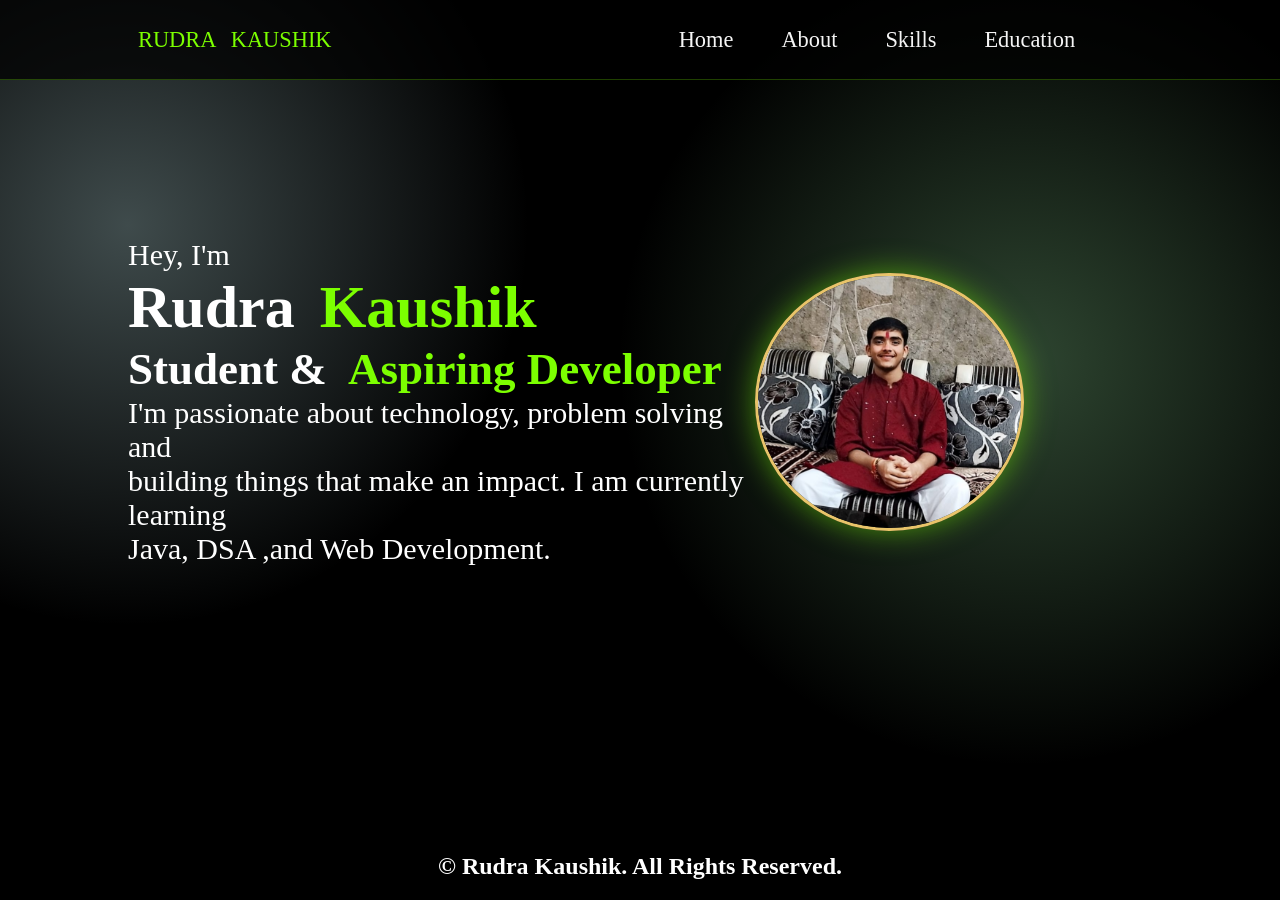
<file: index.html>
<!DOCTYPE html>
<html lang="en">
<head>
    <meta charset="UTF-8">
    <meta name="viewport" content="width=device-width, initial-scale=1.0">
    <title>Portfolio</title>
    <link rel="stylesheet" href="style.css">
</head>
<body>

 <div class="container">

    <div class="nav">
         <p id="kaushik"> RUDRA <span id="kaushik">KAUSHIK</span></p>
        <nav class="nav-class">
           <a href="index.html">Home</a>
           <a href="about.html">About</a>
           <a href="skills.html">Skills</a>
           <a href="education.html">Education</a>
           <!-- <a href="contact.html">Contact</a> -->
        </nav>

    </div>
   

    <div class="box1">

        <div class="item1" id="intro">
            <p>Hey, I'm</p>
            <h1>
                Rudra  
                <span id="kaushik">Kaushik</span>
            </h1>
            <h2>Student & <span id="kaushik">Aspiring Developer</span></h2>
            <p>I'm passionate about technology, problem solving and <br>
            building things that make an impact. I am currently learning <br>
            Java, DSA ,and Web Development.</p>
        </div>

        <div class="item1" id="img">
            <img  src="IMG.jpg" alt="Profile Image" >
        </div>
        
 </div>
 </div>

 <footer class="footer">
    <h2> &copy; Rudra Kaushik. All Rights Reserved.</h2>
 </footer>
 
</body>
</html>
</file>
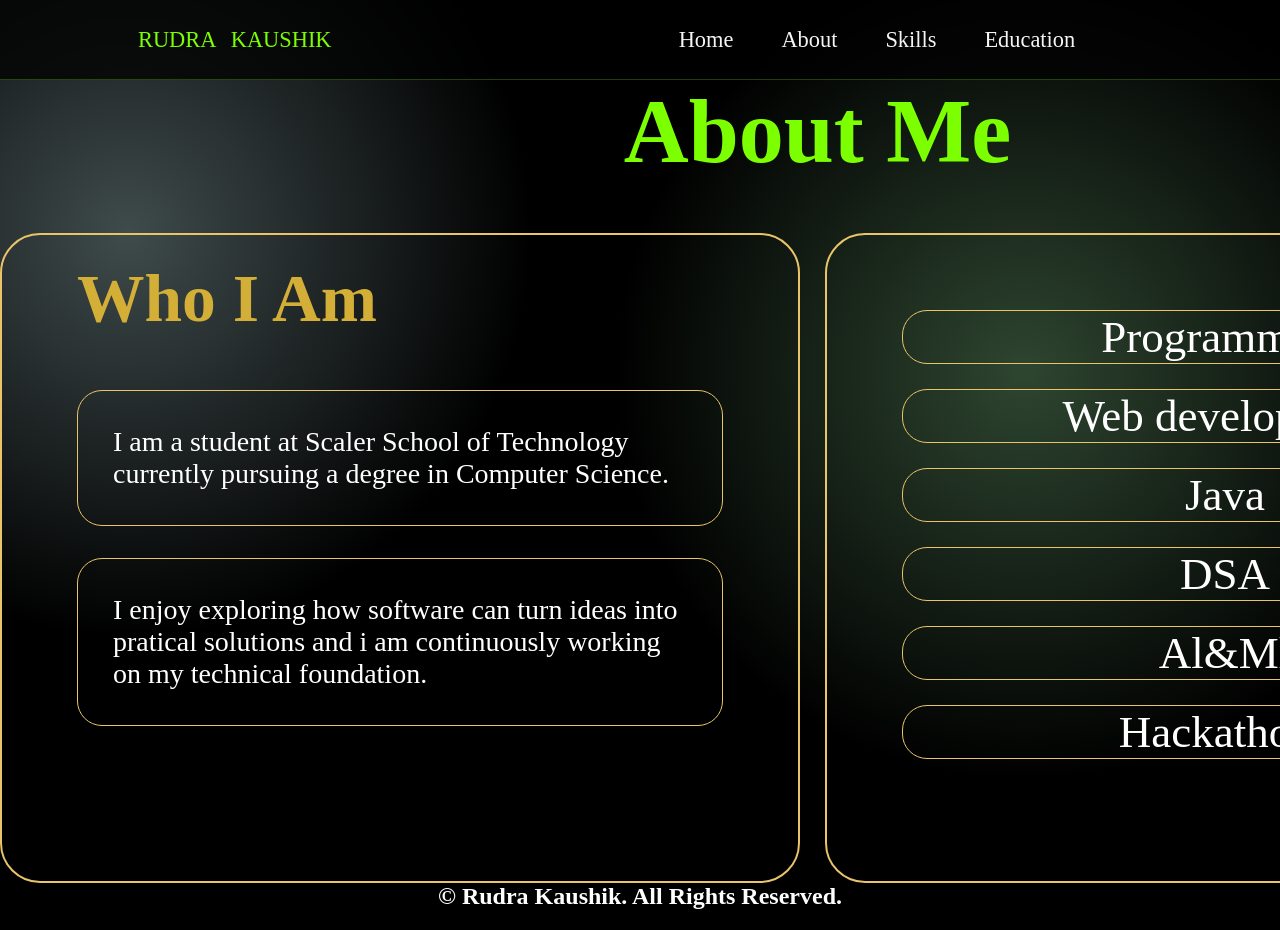
<file: about.html>
<!DOCTYPE html>
<html lang="en">
<head>
    <meta charset="UTF-8">
    <meta name="viewport" content="width=device-width, initial-scale=1.0">
    <title>About Me</title>
    <link rel="stylesheet" href="style.css">
</head>
<body>
<div class="container2">

     <div class="nav">
         <p id="kaushik"> RUDRA <span id="kaushik">KAUSHIK</span></p>
        <nav class="nav-class">
           <a href="index.html">Home</a>
           <a href="about.html">About</a>
           <a href="skills.html">Skills</a>
           <a href="education.html">Education</a>
           <!-- <a href="contact.html">Contact</a> -->
        </nav>

    </div>
    <div class="box2">
        <div class="item2">
            <h1><span id="kaushik">About Me</span></h1>
        </div>
        <div class="item2" id="secondBox">
            <div class="introduction" id="who">
                <h2><span id="lang">Who I Am</span></h2>
            </br>
                <p>I am  a student at Scaler School of Technology currently pursuing a degree in Computer Science.</p>
            </br>
            <p>I enjoy exploring how software can turn ideas into pratical solutions and i am continuously working on my technical foundation.</p>
            </div>

            <div class="introduction" id="interest">
                <p>Programming</p>
                <p>Web development</p>
                <p>Java</p>
                <p>DSA</p>
                <p>Al&Ml</p>
                <p>Hackathons</p>
            </div>
        </div>
    </div>
</div>

 <footer class="footer">
    <h2> &copy; Rudra Kaushik. All Rights Reserved.</h2>
 </footer>
 
</body>
</html>
</file>
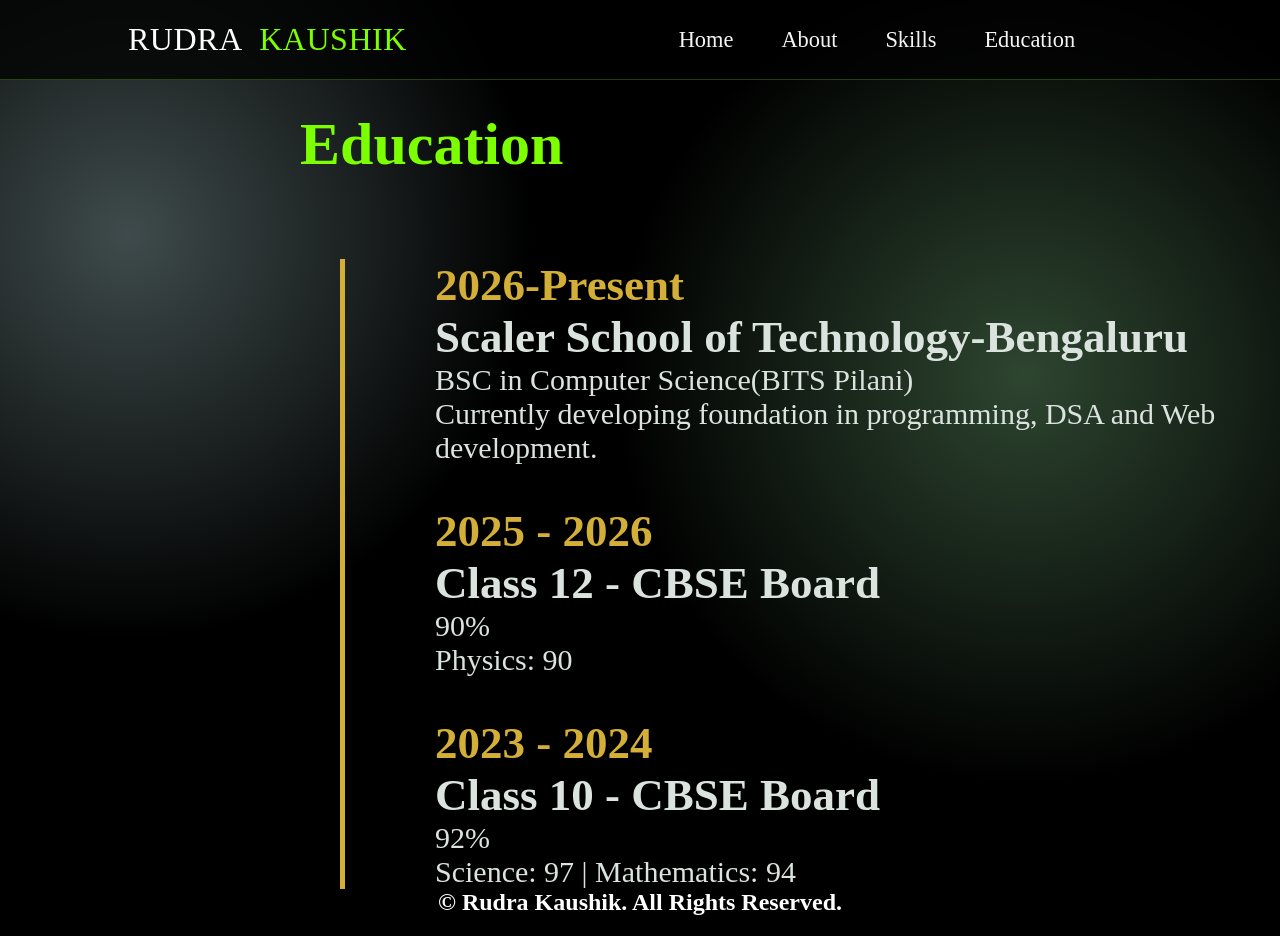
<file: education.html>
<!DOCTYPE html>
<html lang="en">
<head>
    <meta charset="UTF-8">
    <meta name="viewport" content="width=device-width, initial-scale=1.0">
    <title>Education</title>
    <link rel="stylesheet" href="style.css">
</head>
<body>
    <div class="container4">

         <div class="nav">
         <p id="rudra"> RUDRA <span id="kaushik">KAUSHIK</span></p>
        <nav class="nav-class">
           <a href="index.html">Home</a>
           <a href="about.html">About</a>
           <a href="skills.html">Skills</a>
           <a href="education.html">Education</a>
           <!-- <a href="contact.html">Contact</a> -->
        </nav>

    </div>

    <div class="box4">
        <div class="item4">
            <h1>Education</h1>
        </div>
        <div class="item4" id="category">
            <div class="category">
                <h2><span id="timeline">2026-Present</span></h2>
                <h2>Scaler School of Technology-Bengaluru</h2>
                <p>BSC in Computer Science(BITS Pilani)</p>
                <p>Currently developing foundation in programming, DSA and Web development.</p>
            </div>
            <div class="category">
                 <h2><span id="timeline">2025 - 2026</span></h2>
                 <h2>Class 12 - CBSE Board</h2>
                 <p>90%</p>
                 <p>Physics: 90</p>
            </div>
            <div class="category">
                 <h2><span id="timeline">2023 - 2024</span></h2>
                 <h2>Class 10 - CBSE Board</h2>
                 <p>92%</p>
                 <p>Science: 97 | Mathematics: 94</p>
            </div>
        </div>
    </div>

    </div>
    <footer class="footer">
    <h2> &copy; Rudra Kaushik. All Rights Reserved.</h2>
 </footer>
 
</body>
</html>
</file>
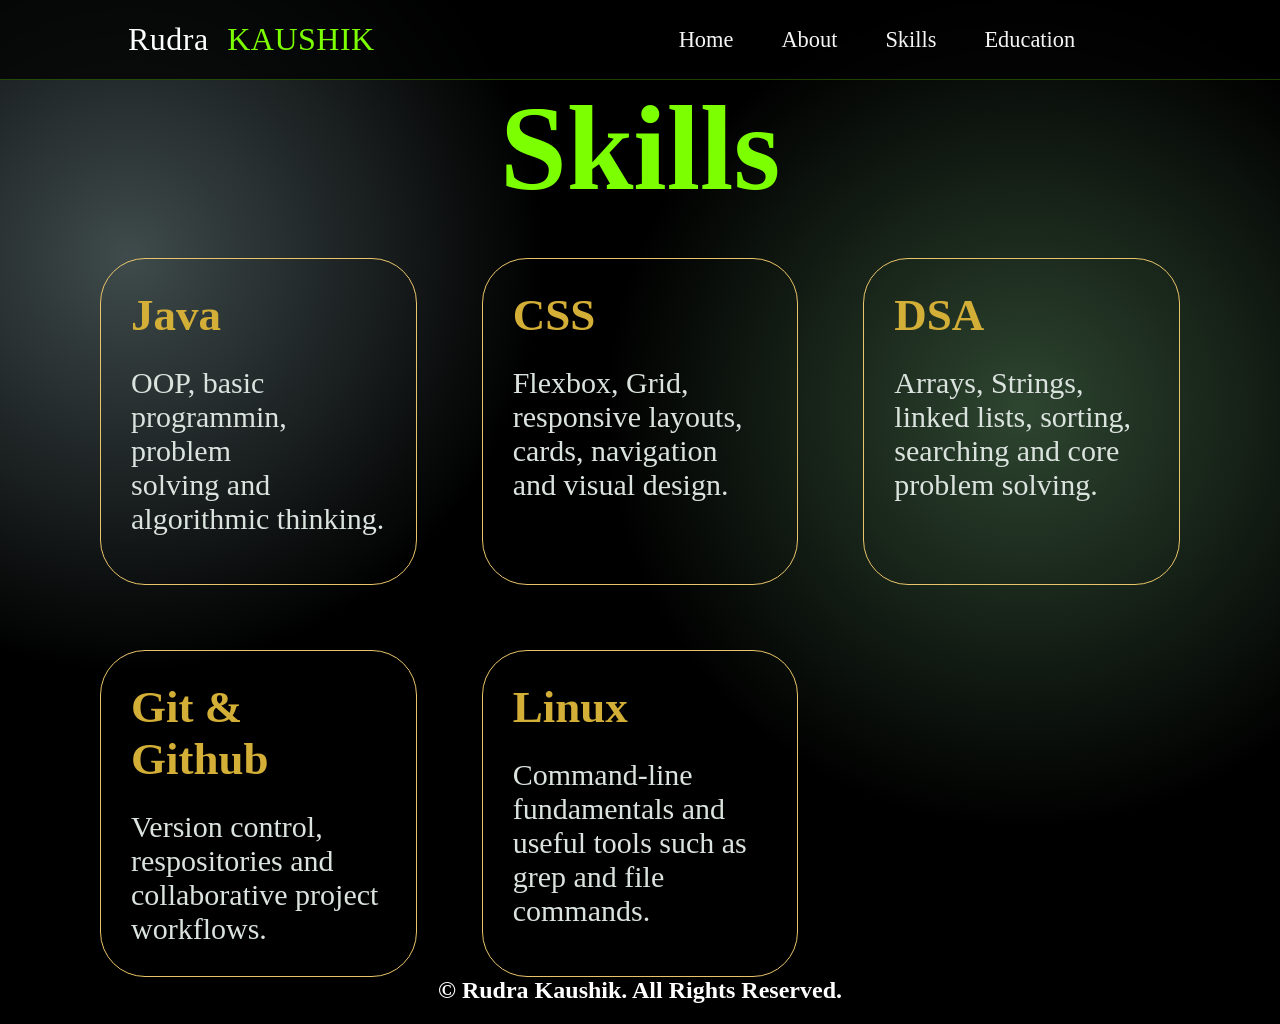
<file: skills.html>
<!DOCTYPE html>
<html lang="en">
<head>
    <meta charset="UTF-8">
    <meta name="viewport" content="width=device-width, initial-scale=1.0">
    <title>Skills</title>
    <link rel="stylesheet" href="style.css">
</head>
<body>
    <div class="container3">
          <div class="nav">
         <p id="rudra"> Rudra <span id="kaushik">KAUSHIK</span></p>
        <nav class="nav-class">
           <a href="index.html">Home</a>
           <a href="about.html">About</a>
           <a href="skills.html">Skills</a>
           <a href="education.html">Education</a>
           <!-- <a href="contact.html">Contact</a> -->
        </nav>

    </div>
    <div class="box3">
        <div class="item3" id="heading">
            <h2>Skills</h2>
        </div>
        <div class="item3" id="box">

            <div class="skills">
                <h2><span id="lang">Java</span></h2>
                <p>OOP, basic programmin, problem <br> solving and algorithmic thinking.</p>
            </div>
            <div class="skills">
                 <h2><span id="lang">CSS</span></h2>
                <p>Flexbox, Grid, responsive layouts, <br> cards, navigation and visual design.</p>
            </div>
            <div class="skills">
                 <h2><span id="lang">DSA</span></h2>
                <p>Arrays, Strings, linked lists, sorting,<br> searching and core problem solving.</p>
            </div>
            <div class="skills">
                 <h2><span id="lang">Git & Github</span></h2>
                <p>Version control, respositories and<br>collaborative project workflows. </p>
            </div>
            <div class="skills">
                 <h2><span id="lang">Linux</span></h2>
                <p>Command-line fundamentals and <br> useful tools such as grep and file commands. </p>
            </div>

        </div>
    </div>
    </div>

    <footer class="footer">
    <h2> &copy; Rudra Kaushik. All Rights Reserved.</h2>
 </footer>
 
</body>
</html>
</file>
<file: style.css>
*{
    margin: 0;
    padding: 0;
    box-sizing: border-box;
    text-decoration: none;
}
body {
    color: #dbe3de;

    background:
        radial-gradient(circle at 10% 25%, rgba(157, 187, 189, 0.4), transparent 30%),
        radial-gradient(circle at 80% 40%, rgba(115, 174, 121, 0.4), transparent 35%),
        #000000;

    width: 100vw;
    min-height: 100vh;
    overflow: hidden;
    display: flex;
    flex-direction: column;

}
.container{
    width: 100vw;
    display: flex;
    flex-direction: column;
}
#rudra{
    color: white;
    font-size: 2rem;
    font-weight: 535;
    letter-spacing: 0.5px;
    transition: all 0.5s ease-in-out;
    cursor: pointer;
}
#rudra:hover{
    transform: scale(1.3);
}
#kaushik{
    color: #7cff00;
    margin-left: 10px;
}
.nav{
    width: 100vw;
    height: 80px;
    padding-left: 10%;
    padding-right: 16%;
    display: flex;
    justify-content: space-between;
    align-items: center;
    /* background-color: #000000; */
    font-size: 1.4rem;
    /* border-bottom: 1px solid #7CFF00; */
    background: rgba(0, 0, 0, 0.75);
    border-bottom: 1px solid rgba(124, 255, 0, 0.25);

}
.nav-class{
    display: flex;
    gap: 3rem;
    color: white;
}
.nav-class a{
    color: #F5F5F5;
    transition: all 0.3s ease-in-out;
}
.nav-class a:hover{
    color:  #7CFF00;
    transform: scale(1.211);
}
.box1{
    width: 90vw;
    height: 90%;
    padding-top: 10%;
    padding-left: 10%;
    padding-right: 10%;
    display: flex;
    flex-direction: row;
    justify-content: space-around;
    align-items: center;
    flex-wrap: wrap-reverse;
}
.item1{
    margin-top: 30px;
    color: white;
    width: 70%;
    display: flex;
    flex-direction: column;
    font-size: 30px;
}
#intro{
    gap: 1px;
}
#img{
    width: 30%;
    /* cursor: pointer; */
}
#img img{
    border-radius: 50%;
    cursor: pointer;
    border: 3px solid #E9C46A;
    box-shadow: 0 0 30px rgba(124, 255, 0, 0.5);
}
#img:hover{
    transform: scale(1.1);
    transition: all 0.5s ease-in-out;
}
#bb{
    display: flex;
    flex-direction: row;
    gap: 20px;
    height: 50px;
    width: 360px;
   
    border-radius: 80px;
}
#bb p{
    display: flex;
    justify-content: center;
    align-items: center;
    padding: 20px;
    border: 2px solid #E9C46A;
    border-radius: 50px;
    font-size: 1.3rem;
    gap: 1rem;
    cursor: pointer;
    color: #D4AF37;
}
#me:hover{
    transform: scale(1.1);
    transition: all 0.4s ease-in-out
}
#view:hover{
    transform: scale(1.1);
    transition: all 0.4s ease-in-out;
}
.footer{
    color: white;
    margin-top: auto;
    text-align: center;
    margin-bottom: 20px;
}

/* For about...... */
.container2{
    color: white;
    font-size: 45px;
}
.box2{
    display: flex;
    flex-direction: column;
    align-items: center;
    gap: 50px;
    flex-wrap: wrap;
}
#secondBox{
    display: flex;
    gap: 25px;
}
.introduction{
    border: 2px solid #E9C46A;
    border-radius: 40px;
    padding: 75px;
    width: 800px;
    height: 650px;
    transition: transform 0.3s ease-in-out;
}
.introduction:hover{
    transform: translateY(-25px);
    border: #F4D58D solid 4px;
}
#who{
    gap: 0px;
    padding-top: 25px;
}
#who p{
    padding: 35px;
    font-size: 28px;
    margin-bottom: -20px;
}
.introduction p{
    border: #E9C46A solid 1px;
    border-radius: 25px;
    display: flex;
    justify-content: center;
    align-items: center;
}
#interest{
    display: flex;
    flex-direction: column;
    gap: 25px;
}
.introduction p:hover{
    border: #F4D58D solid 2px;
}

/*Skills Css...*/
#heading{
    font-size: 80px;
    color: #7CFF00;
   text-align: center;
}
.box3{
    margin-left: 200px;
    display: flex;
    flex-direction: column;
    align-items: center;
    font-size: 30px;
    gap: 40px;
    margin-left: 100px;
    margin-right: 100px;
}
#box{
    display: flex;
    flex-wrap: wrap;
    display: grid;
    grid-template-rows: repeat(2, 1fr);
    grid-template-columns: repeat(3, 1fr);
    gap: 65px;
}
.skills{
    border: #E9C46A solid 1px;
    border-radius: 45px;
    padding-top: 90px;
    padding: 30px;
    padding-right: -20px;
    transition: transform 0.3s ease-in-out;
}
.skills:hover{
    transform: translateY(-25px);
    border: #E9C46A solid 3px;
}
#lang{
    color: #D4AF37;
}
.skills h2{
    margin-bottom:25px;
}

/*Education Css....*/
.box4{
    margin-top: 30px;
    margin-left: 300px;
    font-size: 30px;
    display: flex;
    flex-direction: column;
    gap: 80px;
}
.item4{
    display: flex;
    flex-direction: column;
    gap: 40px;
}
.category{
    margin-left: 90px;
     transition: transform 0.3s ease-in-out;
}
.item4 h1{
    color: #7CFF00;
}
#timeline{
    color: #D4AF37;
}
#category{
    border-left: #D4AF37 solid 5px;
    margin-left: 40px;
} 
.category:hover{
    transform: translateY(-8px);
    border: #F4D58D solid 3px;
    padding: 25px;
    width: 60%;
    border-radius: 25px;
}
</file>
